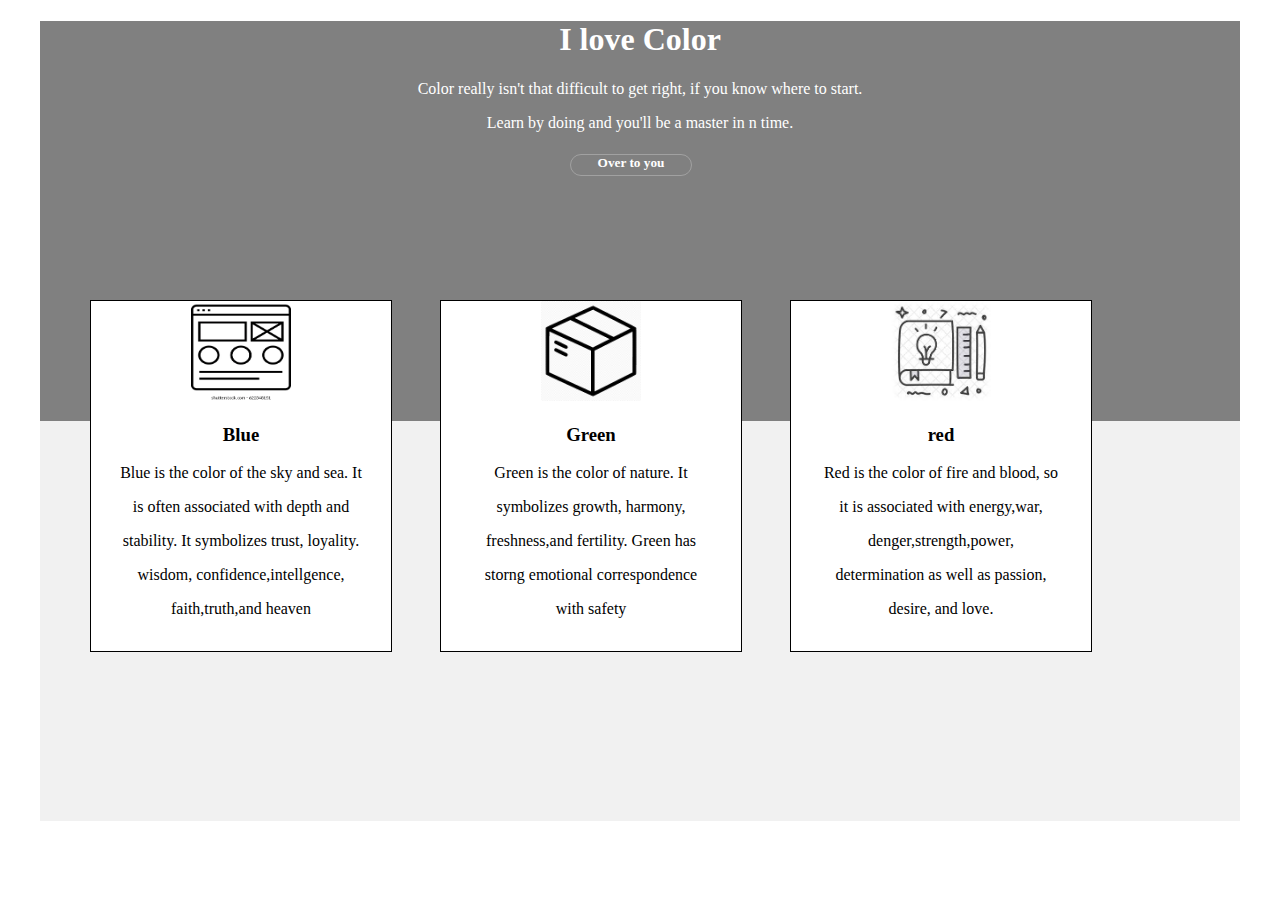
<file: inex3.html>
<!DOCTYPE html>
<html lang="en">
<head>
    <meta charset="UTF-8">
    <title>Title</title>
    <link rel="stylesheet" href="scc/main3.css">
</head>
<body>

<div class="wrap">
    <div class="box-block-1">
         <h1>I love Color</h1>
        <p>
            Color really isn't that difficult to get right, if you know where to start.
        </p>
        <p>
            Learn by doing and you'll be a master in n time.
        </p>
        <h5 class="color">
            Over to you
        </h5>
    </div>
    <div class="box-block-2">
        <div class="box">
            <img src="rasmlar/01.webp" alt="">
            <h3>Blue</h3>
            <p>Blue is the color of the sky and sea. It</p>
            <p>is often associated with depth and </p>
            <p>stability. It symbolizes trust, loyality.</p>
            <p>wisdom, confidence,intellgence,</p>
            <p>faith,truth,and heaven</p>
        </div>
        <div class="box2">
            <img src="rasmlar/03.png" alt="">
            <h3>Green</h3>
            <p>Green is the color of nature. It</p>
            <p>symbolizes growth, harmony,</p>
            <p>freshness,and fertility. Green has</p>
            <p>storng emotional correspondence</p>
            <p>with safety</p>
        </div>
        <div class="box3">
            <img src="rasmlar/02.jfif" alt="">
            <h3>red</h3>
            <p>Red is the color of fire and blood, so</p>
            <p>it is associated with energy,war, </p>
            <p>denger,strength,power,</p>
            <p>determination as well as passion,</p>
            <p>desire, and love.</p>
        </div>

    </div>
</div>

</body>
</html>
</file>
<file: scc/main3.css>
.wrap{
    width: 1200px;
    height: 800px;
    margin: 20px auto;
}
.box-block-1{
    background-color: #808080;
    width: 1200px;
    height: 400px;
    text-align: center;
    color: white;
}
.box-block-2{
    background-color: #f1f1f1;
    width: 1200px;
    height: 400px;
}
.color{
    border: 1px solid #a1a1a1;
    margin-left: 530px;
    width: 120px;
    height: 20px;
   border-radius: 20px;
}
img{
    width: 100px;
    height: 100px;
}
.box{
    border: 1px solid;
    width: 300px;
    height:350px;
    text-align: center;
    position: absolute;
    top: 300px;
    margin: 0 50px;
    background-color: white;
   float: left;
}
.box2{
    border: 1px solid;
    width: 300px;
    height:350px;
    text-align: center;
    position: absolute;
    top: 300px;
    margin: 0 400px;
    background-color: white;

}
.box3{
    border: 1px solid;
    width: 300px;
    height:350px;
    text-align: center;
    position: absolute;
    top: 300px;
    margin: 0 750px;
    background-color: white;

}
</file>
